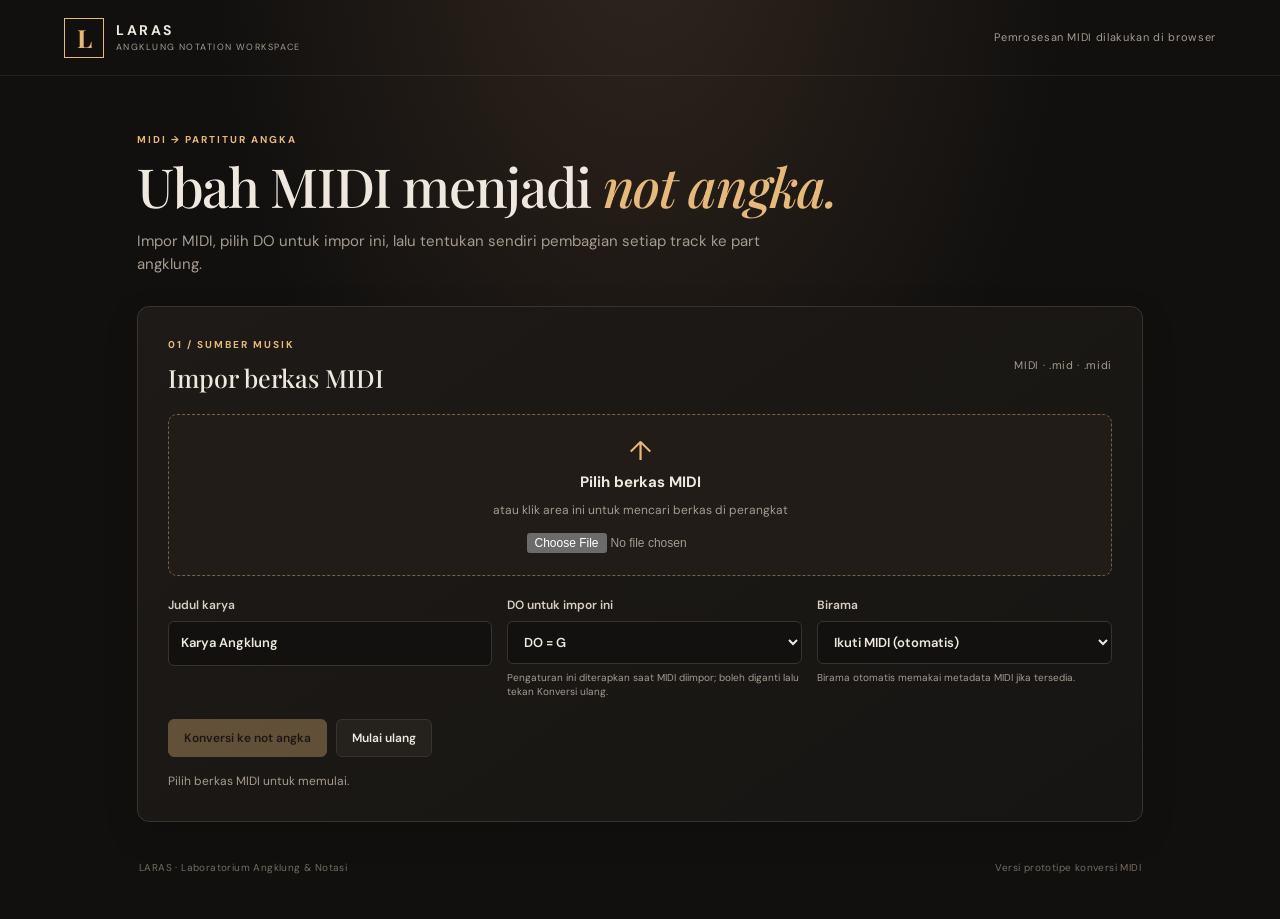
<file: notation/index.html>
<!doctype html>
<html lang="id">
<head>
  <meta charset="utf-8"><meta name="viewport" content="width=device-width, initial-scale=1">
  <meta name="description" content="LARAS — konverter MIDI menjadi partitur not angka untuk angklung.">
  <title>LARAS — MIDI ke Not Angka</title><link rel="stylesheet" href="style.css">
</head>
<body>
<header class="topbar"><a class="brand" href="#"><span class="brand-mark">L</span><span><strong>LARAS</strong><small>ANGKLUNG NOTATION WORKSPACE</small></span></a><span class="privacy">Pemrosesan MIDI dilakukan di browser</span></header>
<main class="workspace">
  <section class="intro"><p class="eyebrow">MIDI → PARTITUR ANGKA</p><h1>Ubah MIDI menjadi <em>not angka.</em></h1><p class="lede">Impor MIDI, pilih DO untuk impor ini, lalu tentukan sendiri pembagian setiap track ke part angklung.</p></section>
  <section class="panel import-panel">
    <div class="section-head"><div><p class="eyebrow">01 / SUMBER MUSIK</p><h2>Impor berkas MIDI</h2></div><span class="step">MIDI · .mid · .midi</span></div>
    <label class="dropzone" for="midiFileInput"><span class="upload-icon">↑</span><strong>Pilih berkas MIDI</strong><span>atau klik area ini untuk mencari berkas di perangkat</span><input id="midiFileInput" type="file" accept=".mid,.midi,audio/midi,audio/x-midi"></label>
    <div class="settings-grid"><label>Judul karya<input id="titleInput" type="text" value="Karya Angklung" maxlength="120"></label><label>DO untuk impor ini<select id="doSelect"><option value="C">DO = C</option><option value="D">DO = D</option><option value="E">DO = E</option><option value="F">DO = F</option><option value="G" selected>DO = G</option><option value="A">DO = A</option><option value="Bb">DO = B♭</option><option value="B">DO = B</option></select><small>Pengaturan ini diterapkan saat MIDI diimpor; boleh diganti lalu tekan Konversi ulang.</small></label><label>Birama<select id="meterSelect"><option value="auto" selected>Ikuti MIDI (otomatis)</option><option value="2/4">2/4</option><option value="3/4">3/4</option><option value="4/4">4/4</option><option value="6/8">6/8</option></select><small>Birama otomatis memakai metadata MIDI jika tersedia.</small></label></div>
    <div class="actions"><button id="convertButton" class="button primary" disabled>Konversi ke not angka</button><button id="resetButton" class="button secondary">Mulai ulang</button></div><p id="status" class="status" role="status">Pilih berkas MIDI untuk memulai.</p>
  </section>
  <section id="tracksPanel" class="panel hidden"><div class="section-head"><div><p class="eyebrow">02 / PEMBAGIAN PART</p><h2>Tentukan part secara manual</h2></div><span id="trackCount" class="step">0 track</span></div><p class="hint">Pilih tujuan untuk setiap track MIDI. Track yang disetel ke “Belum dibagi” tidak masuk ke hasil. Beberapa track boleh diarahkan ke part yang sama.</p><div id="trackAssignments" class="track-list"></div><div class="actions"><button id="applyPartsButton" class="button primary">Terapkan pembagian & tampilkan partitur</button></div></section>
  <section id="scorePanel" class="panel hidden"><div class="section-head"><div><p class="eyebrow">03 / HASIL</p><h2 id="scoreTitle">Partitur not angka</h2></div><div class="score-actions"><button id="copyButton" class="button secondary">Salin teks</button><button id="downloadButton" class="button secondary">Unduh .txt</button><button id="printButton" class="button primary">Cetak / Simpan PDF</button></div></div><div id="scoreMeta" class="score-meta"></div><div id="scoreOutput" class="score-output"></div><details class="notation-notes"><summary>Pedoman pembacaan hasil</summary><ul><li>Angka 1–7 menunjukkan solmisasi dalam tangga nada mayor sesuai pilihan DO.</li><li>Titik di atas angka menunjukkan oktaf lebih tinggi; titik di bawah menunjukkan oktaf lebih rendah.</li><li>Garis di bawah angka menandai durasi yang lebih pendek; tanda “—” memperpanjang bunyi.</li><li>Not kromatis diberi tanda ♯ atau ♭. Periksa kembali hasilnya secara musikal sebelum digunakan untuk latihan atau pertunjukan.</li><li>Versi awal ini mengonversi nada dan durasi dasar; ornamen, swing, pedal, serta penulisan ritme kompleks mungkin perlu penyuntingan manual.</li></ul></details></section>
  <footer><span>LARAS · Laboratorium Angklung & Notasi</span><span>Versi prototipe konversi MIDI</span></footer>
</main><script src="notation.js"></script></body></html>
</file>
<file: notation/style.css>
@import url('https://fonts.googleapis.com/css2?family=DM+Sans:wght@400;500;600;700&family=Playfair+Display:wght@500;600;700&display=swap');
:root{color-scheme:dark;--bg:#11100f;--surface:#191715;--raised:#211e1b;--hover:#2b2622;--text:#eee8df;--muted:#a59b90;--line:#3a332d;--accent:#e6b879;--green:#a8c9a0;--danger:#e59b8c}*{box-sizing:border-box}body{margin:0;background:radial-gradient(ellipse at 50% -10%,#30251d 0,transparent 48%),var(--bg);color:var(--text);font:15px/1.55 'DM Sans',sans-serif}.topbar{height:76px;padding:0 clamp(18px,5vw,72px);display:flex;align-items:center;justify-content:space-between;border-bottom:1px solid #ffffff12}.brand{display:flex;gap:12px;align-items:center;text-decoration:none;color:var(--text)}.brand-mark{display:grid;place-items:center;width:40px;height:40px;border:1px solid var(--accent);color:var(--accent);font:700 25px 'Playfair Display',serif}.brand strong{display:block;letter-spacing:.18em;font-size:14px}.brand small{display:block;color:var(--muted);font-size:9px;letter-spacing:.16em}.privacy,.step{font-size:11px;color:var(--muted);letter-spacing:.06em}.workspace{max-width:1050px;margin:auto;padding:38px 22px 25px}.intro{padding:18px 0 30px}.eyebrow{font-size:10px;letter-spacing:.2em;color:var(--accent);font-weight:700;margin:0 0 8px}.intro h1{font:500 clamp(34px,5vw,54px)/1.12 'Playfair Display',serif;margin:0;letter-spacing:-.025em}.intro h1 em{color:var(--accent);font-weight:500}.lede{color:var(--muted);max-width:630px;margin:14px 0 0}.panel{background:linear-gradient(145deg,#1d1a17,#171513);border:1px solid var(--line);border-radius:12px;padding:clamp(18px,3vw,30px);margin-bottom:20px;box-shadow:0 12px 35px #0002}.section-head{display:flex;align-items:center;justify-content:space-between;gap:18px;margin-bottom:20px}.section-head h2{font:500 25px 'Playfair Display',serif;margin:0}.dropzone{border:1px dashed #76624c;background:#211c17;min-height:150px;display:flex;flex-direction:column;align-items:center;justify-content:center;gap:7px;border-radius:9px;cursor:pointer;text-align:center;padding:22px;color:var(--muted)}.dropzone:hover{background:#292119;border-color:var(--accent)}.dropzone strong{color:var(--text);font-size:15px}.dropzone span:not(.upload-icon){font-size:12px}.upload-icon{font-size:27px;color:var(--accent);line-height:1}.dropzone input{max-width:100%;font-size:12px;margin-top:6px}.settings-grid{display:grid;grid-template-columns:1.1fr 1fr 1fr;gap:15px;margin-top:20px}.settings-grid label,.track-row label{display:flex;flex-direction:column;gap:7px;color:#d8cfc4;font-size:12px;font-weight:600}.settings-grid small{color:var(--muted);font-size:10px;font-weight:400;line-height:1.4}input[type=text],select{width:100%;min-width:0;border:1px solid var(--line);border-radius:6px;background:#12110f;color:var(--text);padding:11px 12px;font:inherit;font-size:13px;outline:none}input:focus,select:focus{border-color:var(--accent)}.actions,.score-actions{display:flex;gap:9px;flex-wrap:wrap;margin-top:20px}.button{border:1px solid var(--line);border-radius:6px;padding:10px 15px;font:600 12px 'DM Sans',sans-serif;cursor:pointer;transition:.15s}.button:disabled{opacity:.35;cursor:not-allowed}.primary{background:var(--accent);border-color:var(--accent);color:#20170e}.primary:hover:not(:disabled){background:#f0c993}.secondary{background:#25211d;color:var(--text)}.secondary:hover{background:#332c25}.status{font-size:12px;color:var(--muted);margin:15px 0 0}.status.error{color:var(--danger)}.status.success{color:var(--green)}.hint{font-size:12px;color:var(--muted);margin-top:-8px}.track-list{display:grid;gap:9px}.track-row{display:grid;grid-template-columns:minmax(0,1fr) minmax(180px,.75fr);gap:16px;align-items:center;padding:14px;background:#151310;border:1px solid #332d27;border-radius:7px}.track-name{font-size:13px;font-weight:600;overflow-wrap:anywhere}.track-detail{font-size:11px;color:var(--muted);margin-top:3px}.hidden{display:none!important}.score-actions{margin:0;justify-content:flex-end}.score-meta{font-size:12px;color:var(--muted);padding:12px 0 18px;border-top:1px solid var(--line)}.score-output{display:grid;gap:18px}.part-sheet{background:#f7f2e8;color:#29231c;padding:24px clamp(14px,3vw,30px);border-radius:5px;box-shadow:0 5px 20px #0002;overflow-wrap:anywhere}.part-sheet h3{font:600 22px 'Playfair Display',serif;margin:0 0 2px}.part-subtitle{font-size:11px;color:#6f6253;margin-bottom:18px}.measure-grid{display:grid;grid-template-columns:repeat(4,minmax(0,1fr));border-top:1px solid #b8ac9b;border-left:1px solid #b8ac9b}.measure{min-height:72px;border-right:1px solid #b8ac9b;border-bottom:1px solid #b8ac9b;padding:8px 7px 10px;position:relative}.measure-number{font-size:9px;color:#8c7b68;display:block;margin-bottom:8px}.measure-notes{font:600 22px/1.55 'DM Sans',sans-serif;letter-spacing:.025em;white-space:normal;word-break:break-word}.measure-notes .token{display:inline-block;margin-right:4px}.measure-notes .short{ text-decoration:underline;text-underline-offset:4px}.measure-notes .octave-high{position:relative}.measure-notes .octave-high:after{content:'·';position:absolute;top:-.68em;left:40%;font-size:16px}.measure-notes .octave-low{position:relative}.measure-notes .octave-low:after{content:'·';position:absolute;bottom:-.72em;left:40%;font-size:16px}.measure-notes .extension{font-size:15px;color:#766653}.empty-measure{color:#b6a998}.notation-notes{margin-top:20px;color:var(--muted);font-size:12px}.notation-notes summary{cursor:pointer;color:#d8cfc4}.notation-notes li{margin:5px 0}footer{display:flex;justify-content:space-between;gap:12px;padding:18px 2px;color:#746b61;font-size:10px;letter-spacing:.04em}@media(max-width:700px){.topbar{height:66px}.privacy{display:none}.workspace{padding:24px 13px}.settings-grid{grid-template-columns:1fr}.section-head{align-items:flex-start}.section-head h2{font-size:22px}.track-row{grid-template-columns:1fr}.score-actions{justify-content:flex-start}.measure-grid{grid-template-columns:repeat(2,minmax(0,1fr))}.part-sheet{padding:15px 10px}.measure{min-height:65px;padding:6px}.measure-notes{font-size:19px}footer{flex-direction:column}}@media print{body{background:white;color:black}.topbar,.intro,.import-panel,#tracksPanel,.section-head .score-actions,.notation-notes,footer{display:none!important}.workspace{max-width:none;padding:0}.panel{border:0;box-shadow:none;background:white;padding:0;margin:0}.score-meta{color:#333;border:0;padding:0 0 10px}.score-output{gap:12px}.part-sheet{box-shadow:none;border:1px solid #aaa;border-radius:0;break-inside:avoid;padding:14px;color:#111;background:white}.part-sheet h3{font-size:18px}.measure-grid{grid-template-columns:repeat(4,minmax(0,1fr))}.measure{min-height:58px}.measure-notes{font-size:17px}.part-subtitle{color:#444}}
</file>
